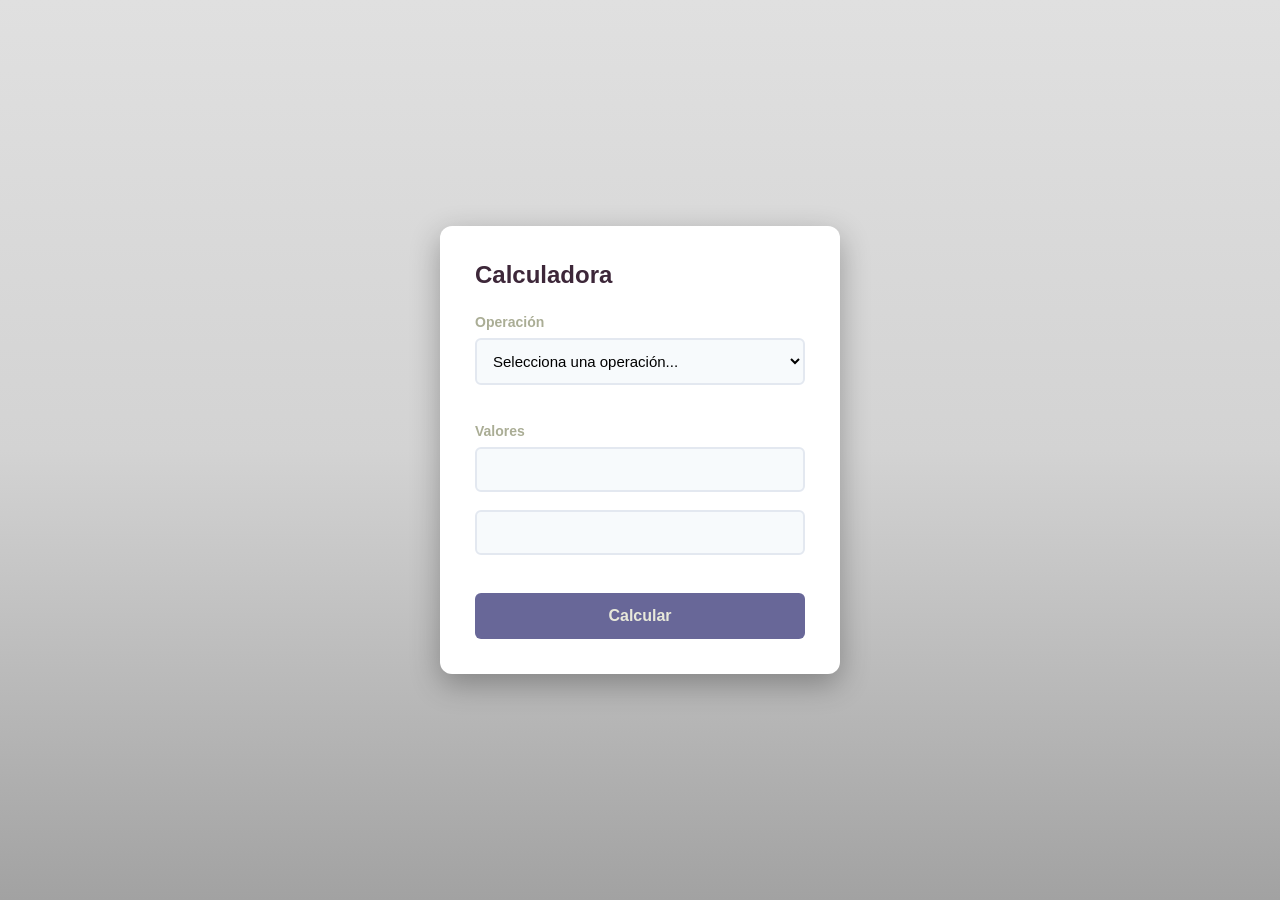
<file: index.html>
<!DOCTYPE html>
<html lang="es">
<head>
    <meta charset="UTF-8">
    <meta name="viewport" content="width=device-width, initial-scale=1.0">
    <title>Calculadora online</title>
    <link rel="stylesheet" href="style.css">
</head>
<body>

    <div class="app-container">
        <h2 class="app-title">Calculadora</h2>

        <form id="number-form">

            <div class="input-group">
                <label for="operacion">Operación</label>
                <select id="operacion" required>
                    <option value="" disabled selected>Selecciona una operación...</option>
                    <option value="+">Suma           - A+B</option>
                    <option value="-">resta          - A-B</option>
                    <option value="*">multiplicación - AxB</option>
                    <option value="/">división       - A/B</option>
                </select>
            </div>

            <div class="input-group">
                <label for="valores">Valores</label>
                <input type="number" id="numero0"  step="1" required>
                <input type="number" id="numero1"  step="1" required>
            </div>

            <button type="submit" class="btn-calc">Calcular</button>
        </form>

        <div id="resultado-box" class="result-box hidden">
            <p>El resultado es: <span id="resultado">0</span>.</p>
        </div>
    </div>

    <script src="script.js"></script>
</body>
</html>
</file>
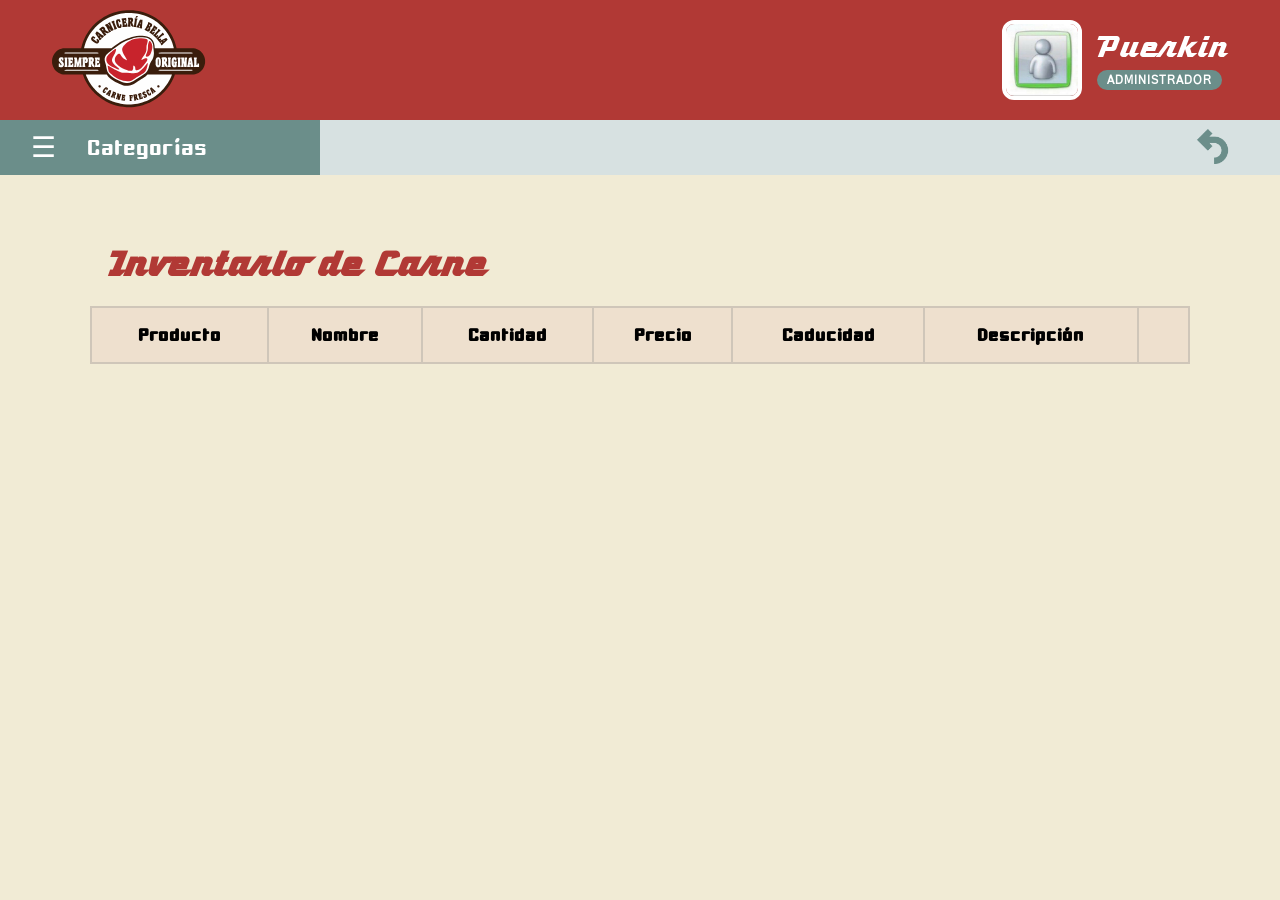
<file: Categories/categoria-carne.html>
<!DOCTYPE html>
<html lang="en">
<head>
    <meta charset="UTF-8">
    <meta name="viewport" content="width=device-width, initial-scale=1.0">
    <title>Carnicería Bella</title>
    <link rel="icon" type="image/svg+xml" href="/!Resource/Images/Logo-carniceria.svg">
    <link rel="stylesheet" href="categoria.css">
</head>
<body>

    <header>

        <div class="logo">
            <img src="\!Resource\Images\Logo-carniceria.svg">
        </div>

        <div class="user-info">

            <a href="\User\user.html" class="user-photo">
                <img id="menu-foto-perfil" src="\!Resource\Images\Foto-perfil.jpeg" alt="Foto de perfil">
            </a>

            <div class="user-text">
                <a href="\User\user.html">Puerkin</a>
                <span class="user-role">Administrador</span>
            </div>
        </div>

    </header>

    <nav class="menu-container">

        <div class="category-group">
            <button class="menu-btn" onclick="toggleMenu()">
                ☰
            </button>

            <span>Categorías</span>

            <div class="lateral-group" id="menu-lateral">
                <a href="\Categories\categoria-despensa.html">Despensa</a>
                <a href="\Categories\categoria-embutidos.html">Embutidos</a>
                <a href="\Categories\categoria-frutas-verduras.html">Frutas y verduras</a>
            </div>
        </div>

        <ul>
            <li><a href="\Home\home.html"><img src="\!Resource\Images\Icono-volver.png"></a></li>
        </ul>
    </nav>

    <div id="overlay"></div>

    <main>

        <section class="productos">

            <h2>Inventario de Carne</h2>

            <table>

                <thead>
                    <tr>
                        <th>Producto</th>
                        <th>Nombre</th>
                        <th>Cantidad</th>
                        <th>Precio</th>
                        <th>Caducidad</th>
                        <th>Descripción</th>
                        <th></th>

                    </tr>
                </thead>

                <tbody id="tabla-productos" data-categoria="Carne">

                </tbody>
            </table>
        </section>
    </main>

    <script src="categoria.js"></script>

</body>
</html>
</file>
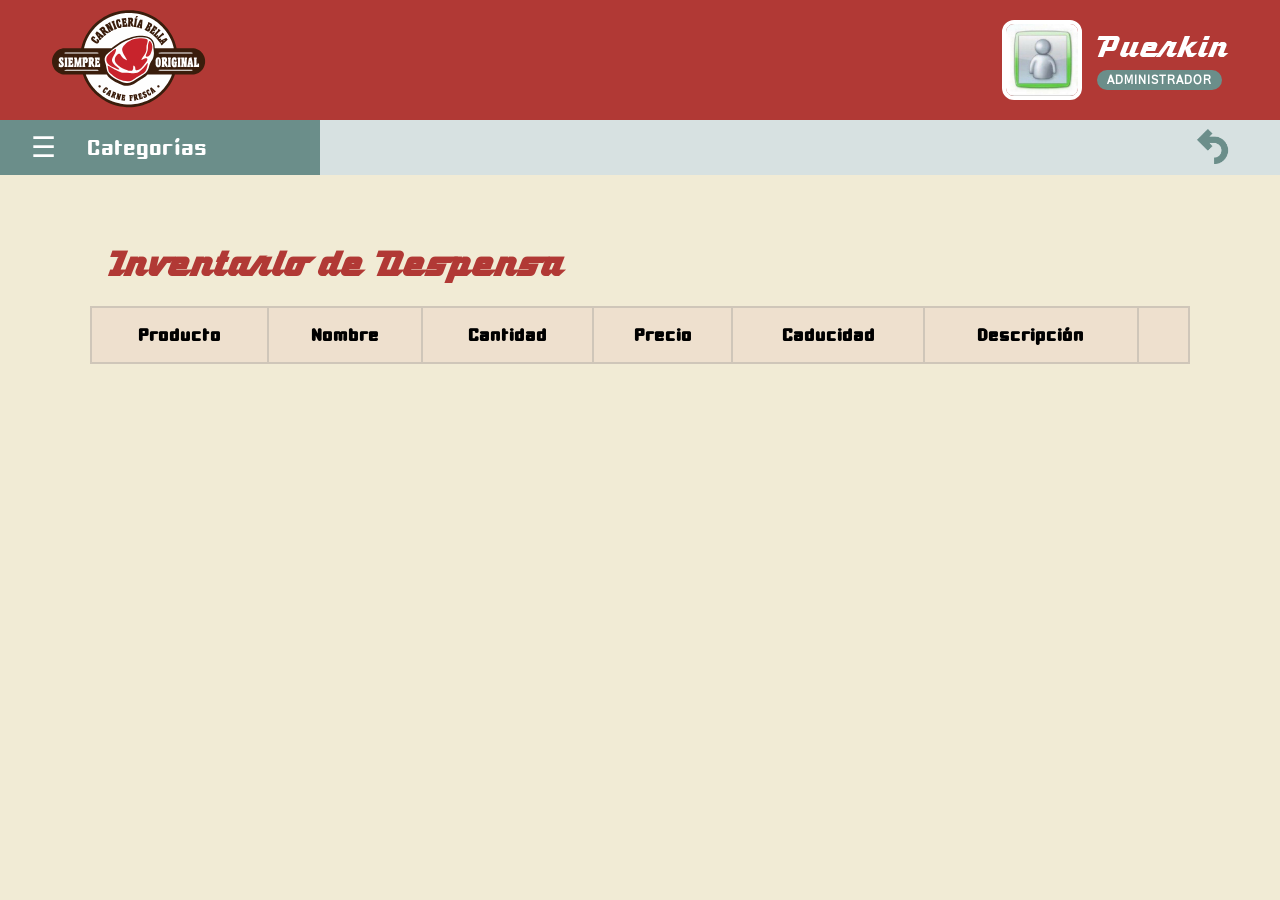
<file: Categories/categoria-despensa.html>
<!DOCTYPE html>
<html lang="en">
<head>
    <meta charset="UTF-8">
    <meta name="viewport" content="width=device-width, initial-scale=1.0">
    <title>Carnicería Bella</title>
    <link rel="icon" type="image/svg+xml" href="/!Resource/Images/Logo-carniceria.svg">
    <link rel="stylesheet" href="categoria.css">
</head>
<body>

    <header>

        <div class="logo">
            <img src="\!Resource\Images\Logo-carniceria.svg">
        </div>

        <div class="user-info">

            <a href="\User\user.html" class="user-photo">
                <img id="menu-foto-perfil" src="\!Resource\Images\Foto-perfil.jpeg" alt="Foto de perfil">
            </a>

            <div class="user-text">
                <a href="\User\user.html">Puerkin</a>
                <span class="user-role">Administrador</span>
            </div>
        </div>

    </header>

    <nav class="menu-container">

        <div class="category-group">
            <button class="menu-btn" onclick="toggleMenu()">
                ☰
            </button>

            <span>Categorías</span>

            <div class="lateral-group" id="menu-lateral">
                <a href="\Categories\categoria-carne.html">Carne</a>
                <a href="\Categories\categoria-embutidos.html">Embutidos</a>
                <a href="\Categories\categoria-frutas-verduras.html">Frutas y verduras</a>
            </div>
        </div>

        <ul>
            <li><a href="\Home\home.html"><img src="\!Resource\Images\Icono-volver.png"></a></li>
        </ul>
    </nav>

    <main>

        <section class="productos">

            <h2>Inventario de Despensa</h2>

            <table>

                <thead>
                    <tr>
                        <th>Producto</th>
                        <th>Nombre</th>
                        <th>Cantidad</th>
                        <th>Precio</th>
                        <th>Caducidad</th>
                        <th>Descripción</th>
                        <th></th>

                    </tr>
                </thead>

                <tbody id="tabla-productos" data-categoria="Despensa">

                </tbody>
            </table>
        </section>
    </main>

    <script src="categoria.js"></script>
</body>
</html>
</file>
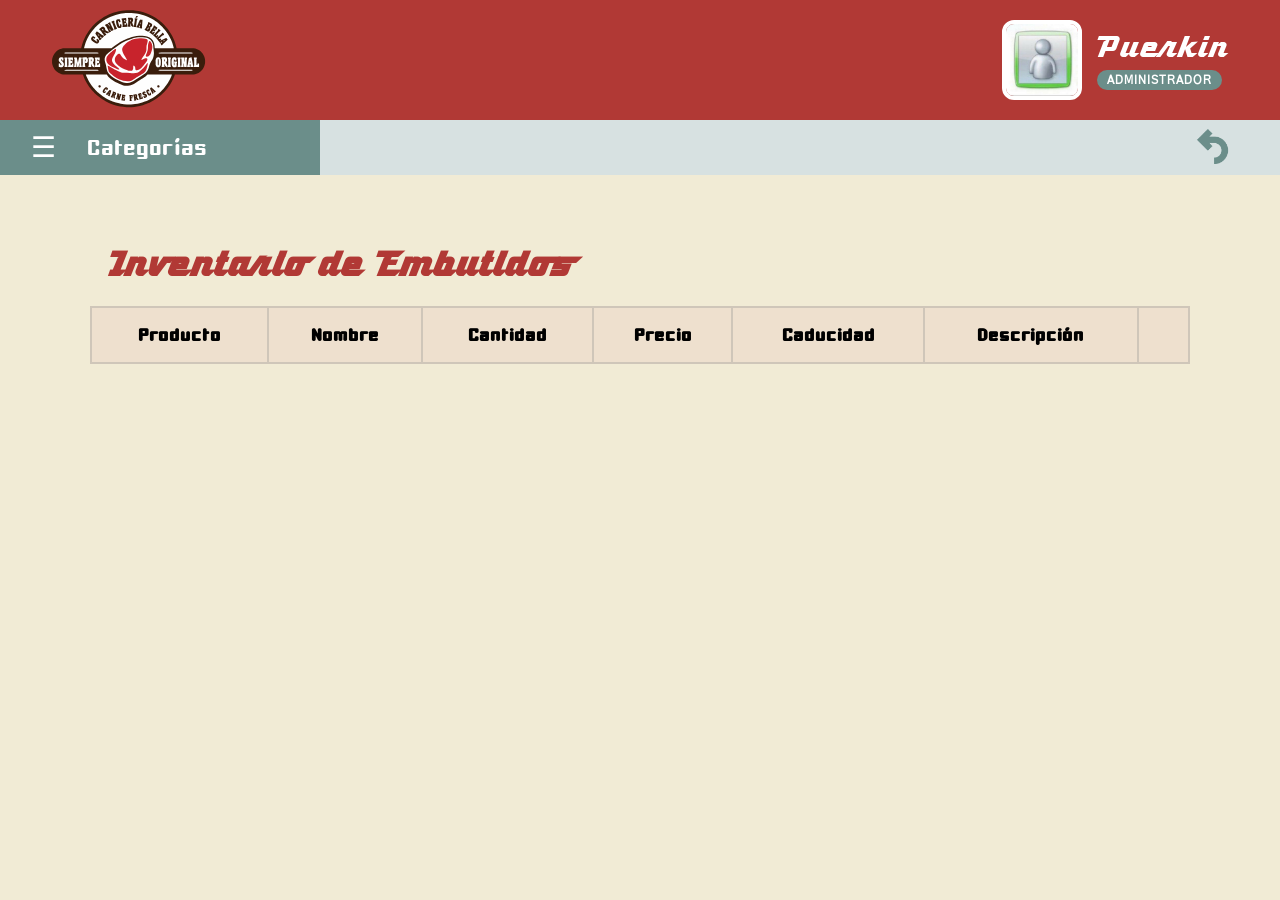
<file: Categories/categoria-embutidos.html>
<!DOCTYPE html>
<html lang="en">
<head>
    <meta charset="UTF-8">
    <meta name="viewport" content="width=device-width, initial-scale=1.0">
    <title>Carnicería Bella</title>
    <link rel="icon" type="image/svg+xml" href="/!Resource/Images/Logo-carniceria.svg">
    <link rel="stylesheet" href="categoria.css">
</head>
<body>

    <header>

        <div class="logo">
            <img src="\!Resource\Images\Logo-carniceria.svg">
        </div>

        <div class="user-info">

            <a href="\User\user.html" class="user-photo">
                <img id="menu-foto-perfil" src="\!Resource\Images\Foto-perfil.jpeg" alt="Foto de perfil">
            </a>

            <div class="user-text">
                <a href="\User\user.html">Puerkin</a>
                <span class="user-role">Administrador</span>
            </div>
        </div>

    </header>

    <nav class="menu-container">

        <div class="category-group">
            <button class="menu-btn" onclick="toggleMenu()">
                ☰
            </button>

            <span>Categorías</span>

            <div class="lateral-group" id="menu-lateral">
                <a href="\Categories\categoria-carne.html">Carne</a>
                <a href="\Categories\categoria-despensa.html">Despensa</a>
                <a href="\Categories\categoria-frutas-verduras.html">Frutas y verduras</a>
            </div>
        </div>

        <ul>
            <li><a href="\Home\home.html"><img src="\!Resource\Images\Icono-volver.png"></a></li>
        </ul>
    </nav>

    <div id="overlay"></div>

    <main>

        <section class="productos">

            <h2>Inventario de Embutidos</h2>

            <table>

                <thead>
                    <tr>
                        <th>Producto</th>
                        <th>Nombre</th>
                        <th>Cantidad</th>
                        <th>Precio</th>
                        <th>Caducidad</th>
                        <th>Descripción</th>
                        <th></th>

                    </tr>
                </thead>

                <tbody id="tabla-productos" data-categoria="Embutidos">

                </tbody>
            </table>
        </section>
    </main>

    <script src="categoria.js"></script>

</body>
</html>
</file>
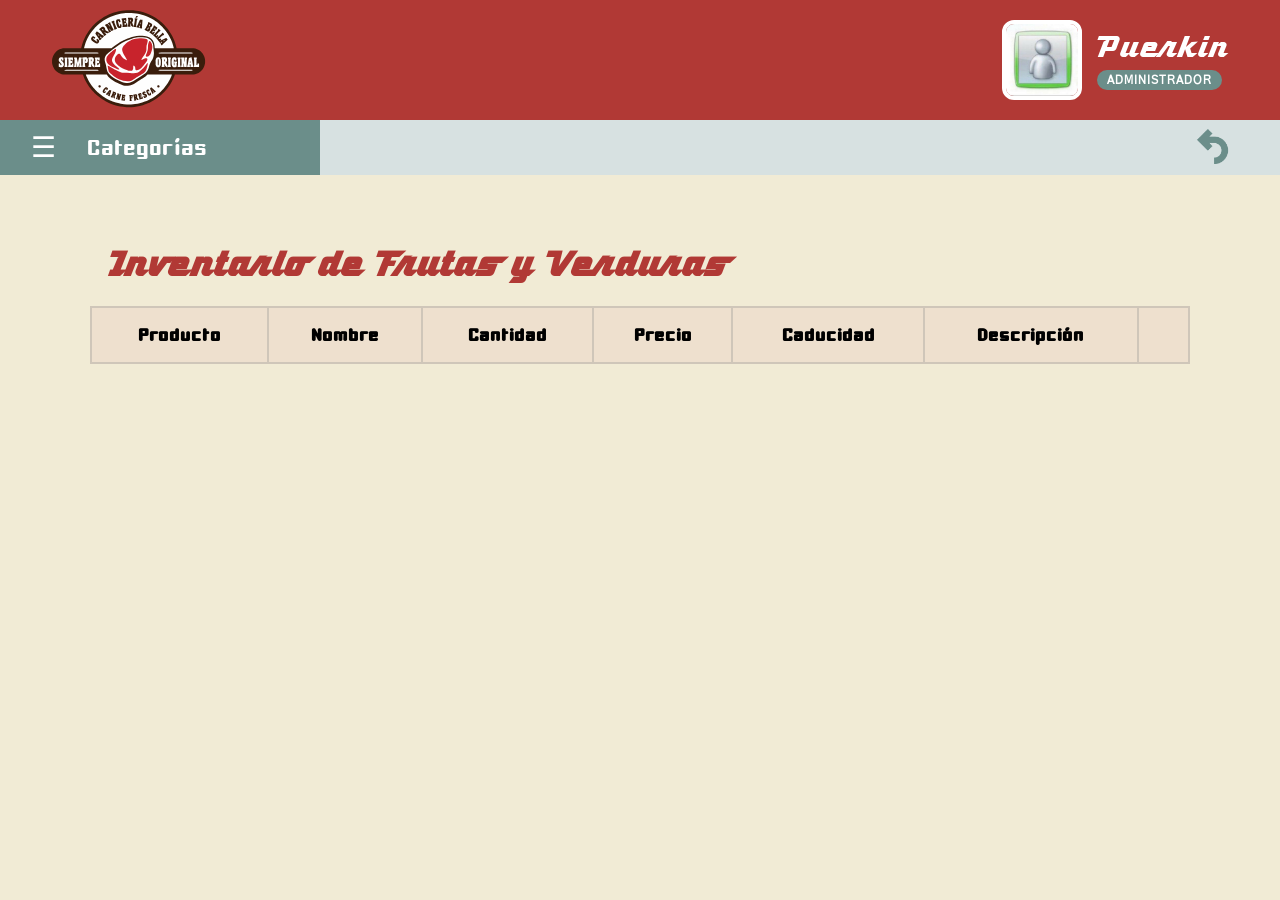
<file: Categories/categoria-frutas-verduras.html>
<!DOCTYPE html>
<html lang="en">
<head>
    <meta charset="UTF-8">
    <meta name="viewport" content="width=device-width, initial-scale=1.0">
    <title>Carnicería Bella</title>
    <link rel="icon" type="image/svg+xml" href="/!Resource/Images/Logo-carniceria.svg">
    <link rel="stylesheet" href="categoria.css">
</head>
<body>

    <header>

        <div class="logo">
            <img src="\!Resource\Images\Logo-carniceria.svg">
        </div>

        <div class="user-info">

            <a href="\User\user.html" class="user-photo">
                <img id="menu-foto-perfil" src="\!Resource\Images\Foto-perfil.jpeg" alt="Foto de perfil">
            </a>

            <div class="user-text">
                <a href="\User\user.html">Puerkin</a>
                <span class="user-role">Administrador</span>
            </div>
        </div>

    </header>

    <nav class="menu-container">

        <div class="category-group">
            <button class="menu-btn" onclick="toggleMenu()">
                ☰
            </button>

            <span>Categorías</span>

            <div class="lateral-group" id="menu-lateral">
                <a href="\Categories\categoria-carne.html">Carne</a>
                <a href="\Categories\categoria-despensa.html">Despensa</a>
                <a href="\Categories\categoria-embutidos.html">Embutidos</a>
            </div>
        </div>

        <ul>
            <li><a href="\Home\home.html"><img src="\!Resource\Images\Icono-volver.png"></a></li>
        </ul>
    </nav>

    <div id="overlay"></div>

    <main>

        <section class="productos">

            <h2>Inventario de Frutas y Verduras</h2>

            <table>

                <thead>
                    <tr>
                        <th>Producto</th>
                        <th>Nombre</th>
                        <th>Cantidad</th>
                        <th>Precio</th>
                        <th>Caducidad</th>
                        <th>Descripción</th>
                        <th></th>

                    </tr>
                </thead>

                <tbody id="tabla-productos" data-categoria="Frutas y verduras">

                </tbody>
            </table>
        </section>
    </main>

    <script src="categoria.js"></script>

</body>
</html>
</file>
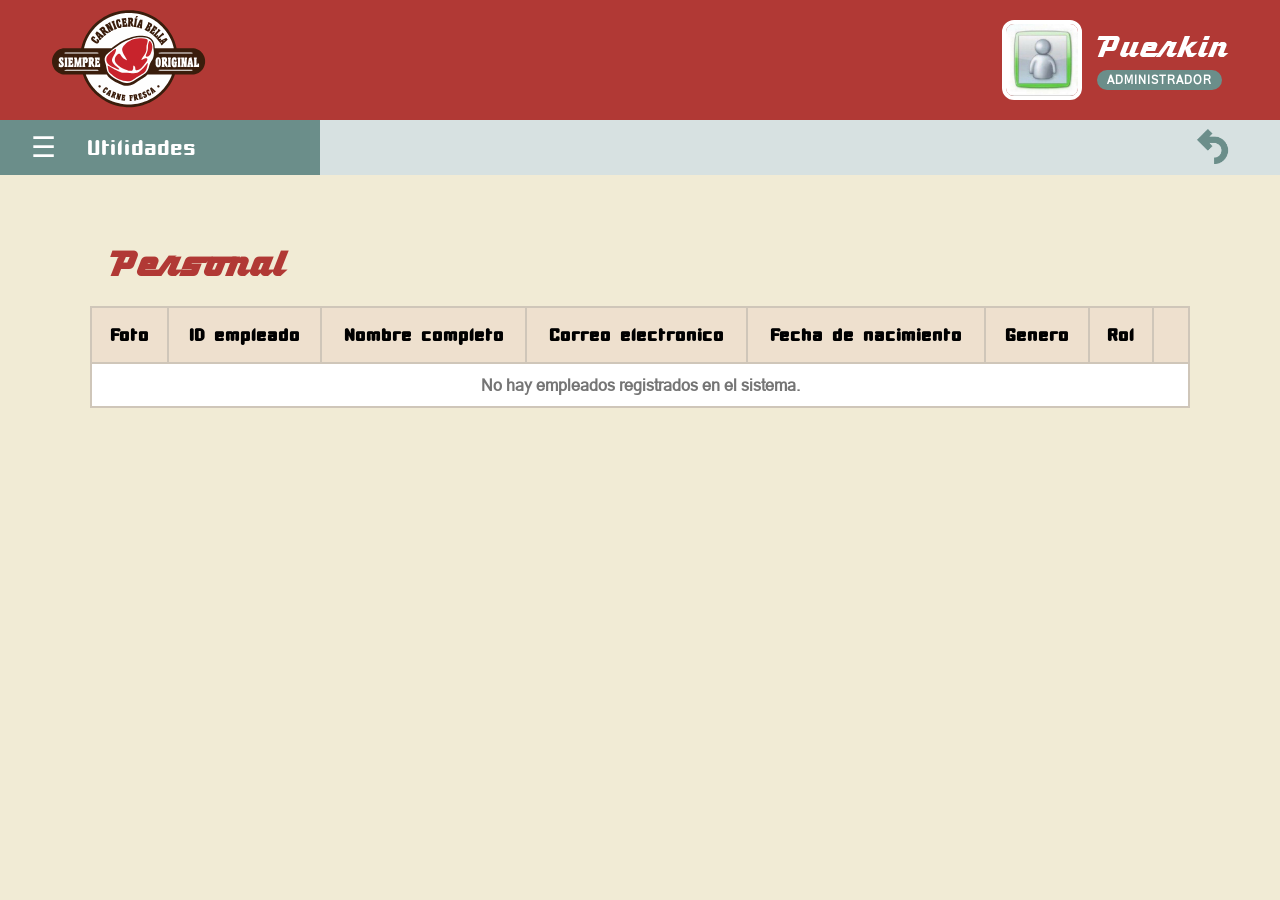
<file: Employees/employees.html>
<!DOCTYPE html>
<html lang="en">
<head>
    <meta charset="UTF-8">
    <meta name="viewport" content="width=device-width, initial-scale=1.0">
    <title>Carnicería Bella</title>
    <link rel="icon" type="image/svg+xml" href="/!Resource/Images/Logo-carniceria.svg">
    <link rel="stylesheet" href="employees.css">
</head>
<body>

    <header>

        <div class="logo">
            <img src="\!Resource\Images\Logo-carniceria.svg">
        </div>

        <div class="user-info">

            <a href="\User\user.html" class="user-photo">
                <img id="menu-foto-perfil" src="\!Resource\Images\Foto-perfil.jpeg" alt="Foto de perfil">
            </a>

            <div class="user-text">
                <a href="\User\user.html">Puerkin</a>
                <span class="user-role">Administrador</span>
            </div>
        </div>

    </header>

    <nav class="menu-container">

        <div class="category-group">
            <button class="menu-btn" onclick="toggleMenu()">
                ☰
            </button>

            <span>Utilidades</span>

            <div class="lateral-group" id="menu-lateral">
                <a href="\Timetable\timetable.html">Horario</a>
            </div>
        </div>

        <ul>
            <li><a href="\Home\home.html"><img src="\!Resource\Images\Icono-volver.png"></a></li>
        </ul>
    </nav>

    <div id="overlay"></div>
    
    <main>

        <section class="table-empleados">

            <h2>Personal</h2>

            <table>
                <thead>
                    <tr>
                        <th>Foto</th>
                        <th>ID empleado</th>
                        <th>Nombre completo</th>
                        <th>Correo electronico</th>
                        <th>Fecha de nacimiento</th>
                        <th>Genero</th>
                        <th>Rol</th>
                        <th></th>
                    </tr>
                </thead>

                <tbody id="tabla-empleados">

                </tbody>
            </table>
        </section>
    </main>

    <script src="employees.js"></script>

</body>
</html>
</file>
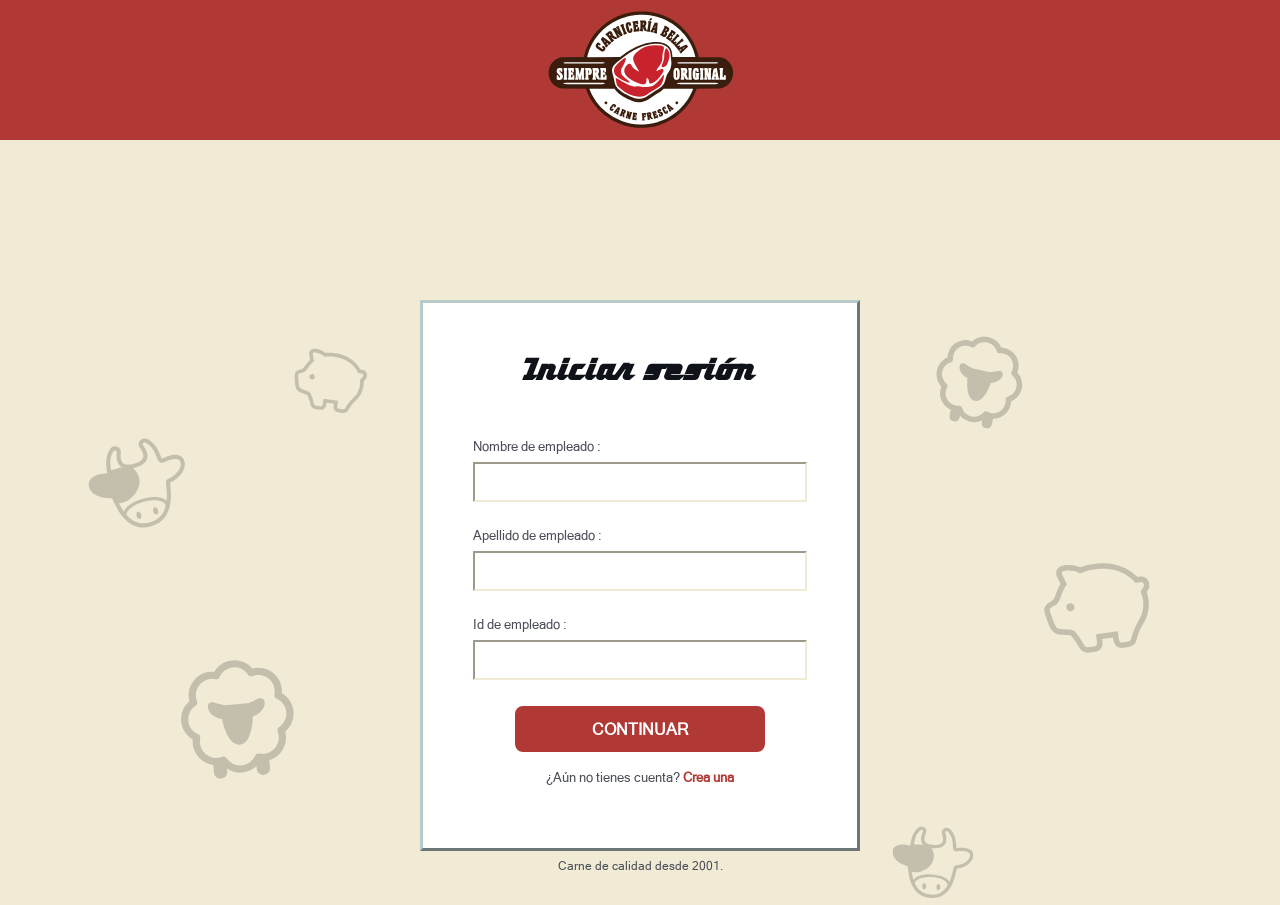
<file: LogIn-SingUp/LogIn.html>
<!DOCTYPE html>
<html lang="en">
<head>
    <meta charset="UTF-8">
    <meta name="viewport" content="width=device-width, initial-scale=1.0">
    <title>Carniceria Bella</title>
    <link rel="icon" type="image/svg+xml" href="/!Resource/Images/Logo-carniceria.svg">
    <link rel="stylesheet" href="LogIn-SingUp.css">
</head>
<body>

    <header>

        <div class="logo">
            <img src="\!Resource\Images\Logo-carniceria.svg" alt="Logo">
        </div>

    </header>
    
    <div class="visuales-container">
        <div class="registro-container">
            <h2 class="formulario-title">Iniciar sesión</h2>

            <form id="form-login">

                <div class="formulario-group">
                    <label for="login-nombre">Nombre de empleado :</label>
                    <input type="text" id="login-nombre" required>
                </div>

                <div class="formulario-group">
                    <label for="login-apellido">Apellido de empleado :</label>
                    <input type="text" id="login-apellido" required>
                </div>

                <div class="formulario-group">
                    <label for="login-id">Id de empleado :</label>
                    <input type="text" id="login-id" required pattern="\d{5}" title="La ID está compuesta de 5 dígitos">
                </div>

                <button type="submit" class="boton-register">CONTINUAR</button>

            </form>
            <p class="message-alt">
                ¿Aún no tienes cuenta?
                <a href="\LogIn-SingUp\SignUp.html">Crea una</a>
            </p>
        </div>

        <div class="mini-slogan">
            <p>Carne de calidad desde 2001.</p>
        </div>
    </div>

    <div class="background"> 
        <img src="/!Resource/Images/Fondo-cow.svg" class="bg-svg c1" alt="" onclick="reproducirSonido('cow')">
        <img src="/!Resource/Images/Fondo-cow.svg" class="bg-svg c2" alt="" onclick="reproducirSonido('cow')">
        <img src="/!Resource/Images/Fondo-pig.svg" class="bg-svg p1" alt="" onclick="reproducirSonido('pig')">
        <img src="/!Resource/Images/Fondo-pig.svg" class="bg-svg p2" alt="" onclick="reproducirSonido('pig')">
        <img src="/!Resource/Images/Fondo-shp.svg" class="bg-svg s1" alt="" onclick="reproducirSonido('shp')">
        <img src="/!Resource/Images/Fondo-shp.svg" class="bg-svg s2" alt="" onclick="reproducirSonido('shp')">
    </div>

    <script src="LogIn-SingUp.js"></script>
    
</body>
</html>
</file>
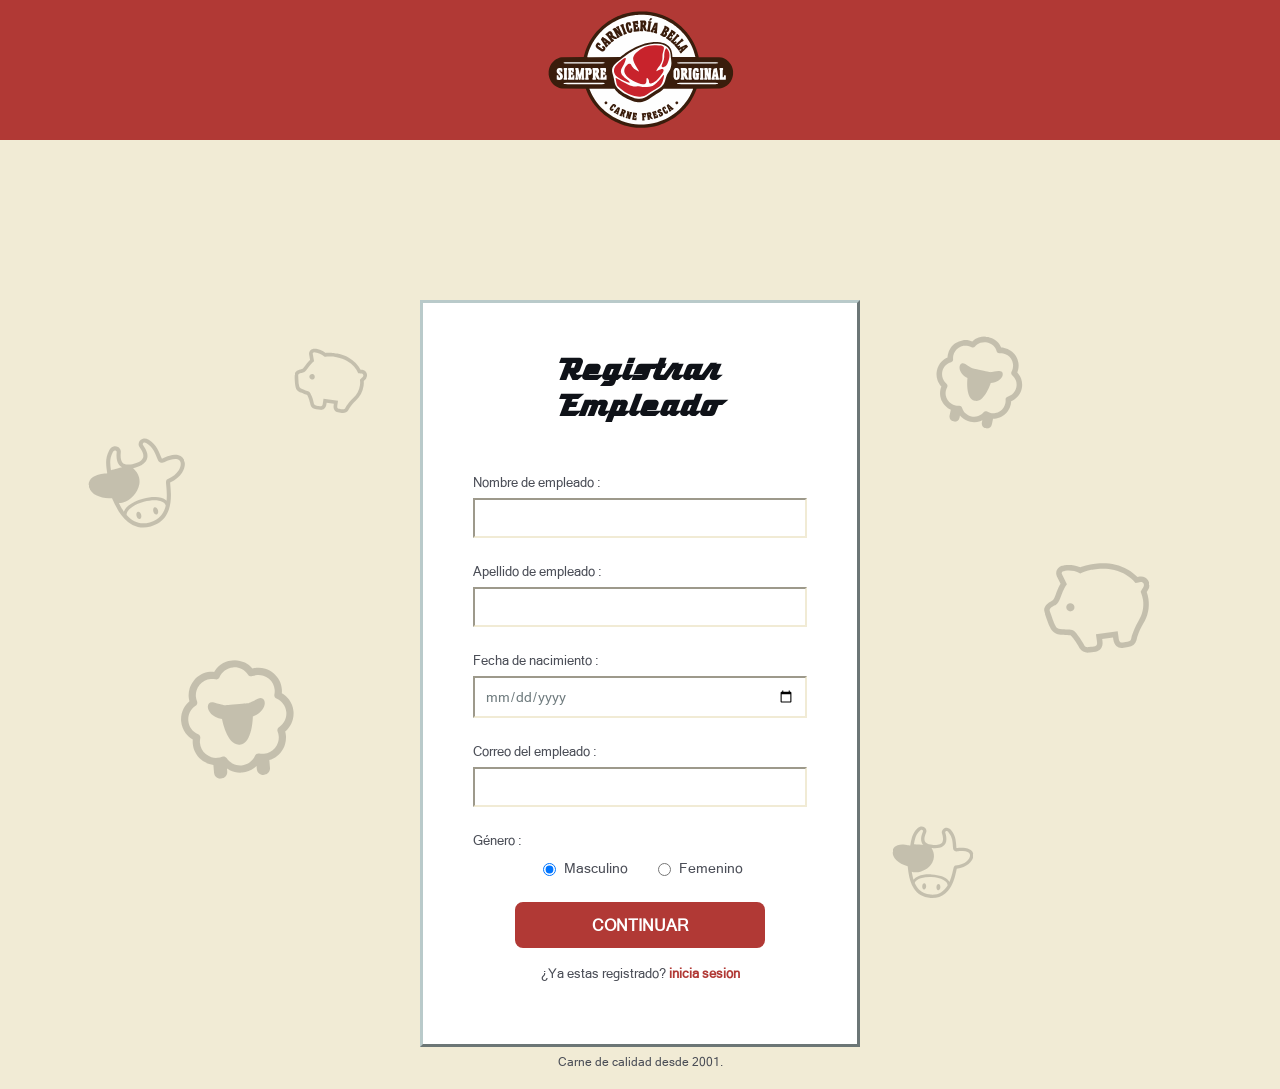
<file: LogIn-SingUp/SignUp.html>
<!DOCTYPE html>
<html lang="en">
<head>
    <meta charset="UTF-8">
    <meta name="viewport" content="width=device-width, initial-scale=1.0">
    <title>Carniceria Bella</title>
    <link rel="icon" type="image/svg+xml" href="/!Resource/Images/Logo-carniceria.svg">
    <link rel="stylesheet" href="LogIn-SingUp.css">
</head>
<body>

    <header>

        <div class="logo">
            <img src="\!Resource\Images\Logo-carniceria.svg" alt="Logo">
        </div>

    </header>
    
    <div class="visuales-container">
        <div class="registro-container">
            <h2 class="formulario-title">Registrar Empleado</h2>

            <form id="form-signup">

                <div class="formulario-group">
                    <label for="sign-nombre">Nombre de empleado :</label>
                    <input type="text" id="sign-nombre" required>
                </div>

                <div class="formulario-group">
                    <label for="sign-apellido">Apellido de empleado :</label>
                    <input type="text" id="sign-apellido" required>
                </div>

                <div class="formulario-group">
                    <label for="sign-nacimiento">Fecha de nacimiento :</label>
                    <input type="date" id="sign-nacimiento" required max="2008-12-31">
                </div>

                <div class="formulario-group">
                    <label for="sign-correo">Correo del empleado :</label>
                    <input type="email" id="sign-correo" required>
                </div>

                <div class="formulario-group">
                    <label>Género :</label>
                    <div class="genero-group">
                
                        <label class="genero-label">
                            <input type="radio" name="genero" value="Masculino" checked>
                            Masculino
                        </label>

                        <label class="genero-label">
                            <input type="radio" name="genero" value="Femenino">
                            Femenino
                        </label>
                    </div>
                </div>

                <button type="submit" class="boton-register">CONTINUAR</button>

            </form>
            <p class="message-alt">
                ¿Ya estas registrado?
                <a href="\LogIn-SingUp\LogIn.html">inicia sesion</a>
            </p>
        </div>

        <div class="mini-slogan">
            <p>Carne de calidad desde 2001.</p>
        </div>
    </div>
    
    <div class="background"> 
        <img src="/!Resource/Images/Fondo-cow.svg" class="bg-svg c1" alt="cow" onclick="reproducirSonido('cow')">
        <img src="/!Resource/Images/Fondo-cow.svg" class="bg-svg c2" alt="cow" onclick="reproducirSonido('cow')">
        <img src="/!Resource/Images/Fondo-pig.svg" class="bg-svg p1" alt="pig" onclick="reproducirSonido('pig')">
        <img src="/!Resource/Images/Fondo-pig.svg" class="bg-svg p2" alt="pig" onclick="reproducirSonido('pig')">
        <img src="/!Resource/Images/Fondo-shp.svg" class="bg-svg s1" alt="shp" onclick="reproducirSonido('shp')">
        <img src="/!Resource/Images/Fondo-shp.svg" class="bg-svg s2" alt="shp" onclick="reproducirSonido('shp')">
    </div>

    <script src="LogIn-SingUp.js"></script>

</body>
</html>
</file>
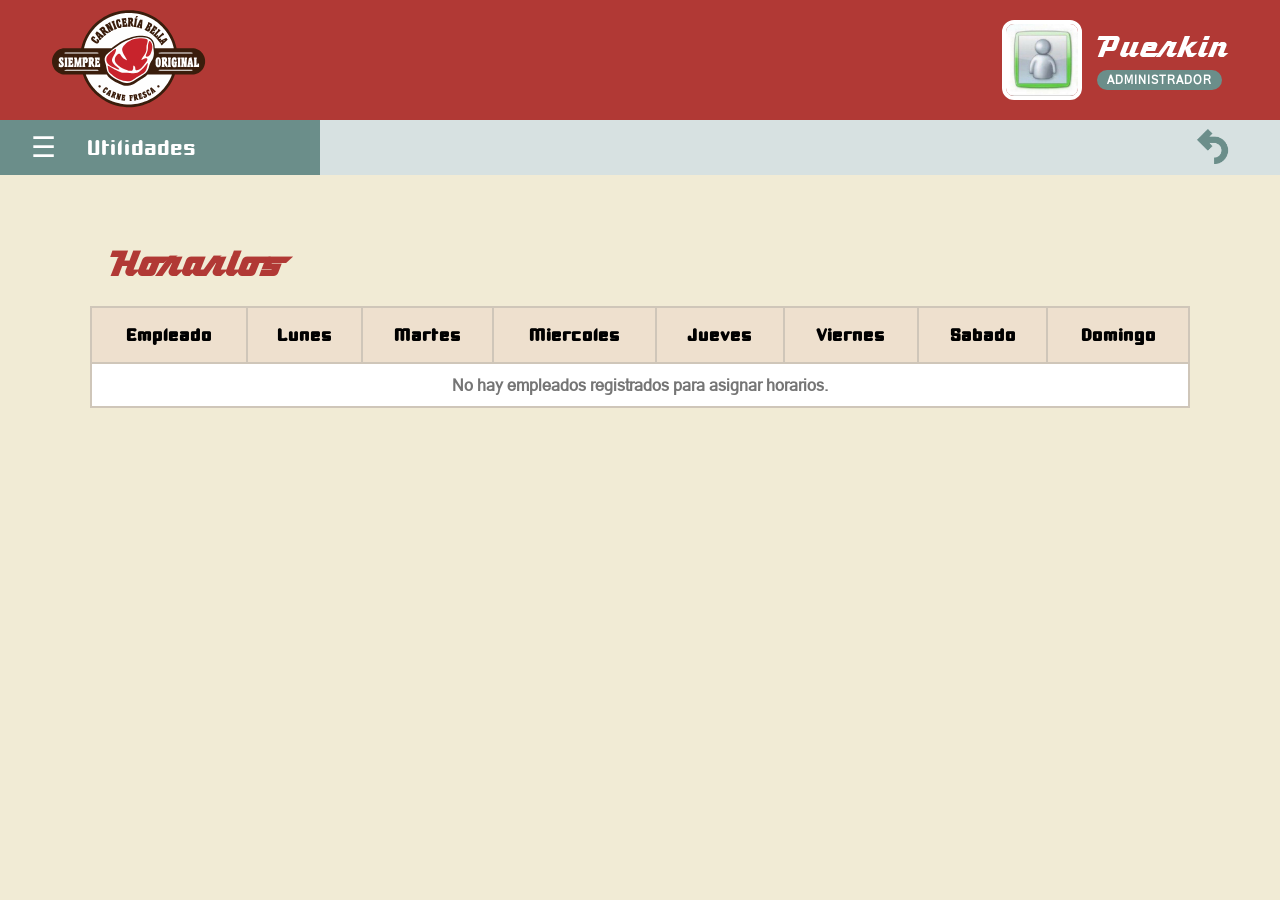
<file: Timetable/timetable.html>
<!DOCTYPE html>
<html lang="en">
<head>
    <meta charset="UTF-8">
    <meta name="viewport" content="width=device-width, initial-scale=1.0">
    <title>Carnicería Bella</title>
    <link rel="icon" type="image/svg+xml" href="/!Resource/Images/Logo-carniceria.svg">
    <link rel="stylesheet" href="timetable.css">
</head>
<body>

    <header>

        <div class="logo">
            <img src="\!Resource\Images\Logo-carniceria.svg">
        </div>

        <div class="user-info">

            <a href="\User\user.html" class="user-photo">
                <img id="menu-foto-perfil" src="\!Resource\Images\Foto-perfil.jpeg" alt="Foto de perfil">
            </a>

            <div class="user-text">
                <a href="\User\user.html">Puerkin</a>
                <span class="user-role">Administrador</span>
            </div>
        </div>

    </header>

    <nav class="menu-container">

        <div class="category-group">
            <button class="menu-btn" onclick="toggleMenu()">
                ☰
            </button>

            <span>Utilidades</span>

            <div class="lateral-group" id="menu-lateral">
                <a href="\Employees\employees.html">Empleados</a>
            </div>
        </div>
        

        <ul>
            <li><a href="\Home\home.html"><img src="\!Resource\Images\Icono-volver.png"></a></li>
        </ul>
    </nav>

    <div id="overlay"></div>

    <main>

        <section class="table-horarios">

            <h2>Horarios</h2>

            <table>
                <thead>
                    <tr>
                        <th>Empleado</th>
                        <th>Lunes</th>
                        <th>Martes</th>
                        <th>Miercoles</th>
                        <th>Jueves</th>
                        <th>Viernes</th>
                        <th>Sabado</th>
                        <th>Domingo</th>
                    </tr>
                </thead>

                <tbody id="tabla-horarios">

                </tbody>
            </table>
        </section>
    </main>

    <script src="timetable.js"></script>

</body>
</html>
</file>
<file: style.css>
body {
    background: linear-gradient(#e0e0e0, #d3d3d3, #a2a2a2);
    font-family: 'Segoe UI', Tahoma, Geneva, Verdana, sans-serif;
    display: flex;
    justify-content: center;
    align-items: center;
    height: 100vh;
    margin: 0;
}
 

.app-container {
    background-color: #ffffff;
    padding: 35px;
    border-radius: 12px;
    box-shadow: 0 10px 30px rgba(0, 0, 0, 0.3);
    width: 100%;
    max-width: 400px;
    box-sizing: border-box;
}
 
.app-title{
    margin: 0 0 25px 0;
    color: #3d2739;
    font-size: 24px;
}

 
.input-group {
    margin-bottom: 20px;
}
 
.input-group label {
    display: block;
    margin-bottom: 8px;
    color: #aaad95;
    font-size: 14px;
    font-weight: 600;
}
 
.input-group input,
.input-group select {
    width: 100%;
    padding: 12px;
    margin-bottom: 18px;
    border: 2px solid #e3e8f0;
    border-radius: 6px;
    font-size: 15px;
    background-color: #f7fafc;
    box-sizing: border-box;
    transition: all 0.3 ease;
}
 
.input-group input:focus,
.input-group select:focus {
    outline: none;
    border-color: #dedcbb;
    background-color: #ffffff;
    box-shadow: 0 0 8px rgba(220, 225, 178, 0.985);
}
 
.btn-calc{
    width: 100%;
    padding: 14px;
    background-color: #686798;
    color: #e8e9da;
    border: none;
    border-radius: 6px;
    font-size: 16px;
    font-weight: bold;
    cursor: pointer;
    transition: background-color 0.2s ease, transform 0.1s ease;
}
 
.btn-calc:hover{
    background-color: #000000;
}
 
.btn-calc:active{
    transform: scale(0.98);
}
 
.result-box{
    margin-top: 25px;
    padding: 15px;
    background-color: #ccc7ce;
    border-left: 5px solid #787678;
    border-radius: 4px;
    transition: opacity 0.4s ease;
}
 
.result-box h4{
    margin:0 0 5px 0;
    color:#130217
}
 
.result-box p {
    margin: 0;
    color: #846e80;
    font-size: 16px;
}
 
#resultado {
    font-weight: bold;
    color: #000000;
    font-size: 18px;
}
 
.hidden {
    display: none;
}
</file>
<file: Categories/categoria.css>
@font-face{
    font-family: "Atomicaboy";
    src: url("/!Resource/Fonts/Atomicaboy.ttf");
}

@font-face{
    font-family: "Youthan";
    src: url("/!Resource/Fonts/Youthan.ttf");
}
@font-face{
    font-family: "Ms sans serif";
    src: url("/!Resource/Fonts/Micross.ttf");
}

body{
    background-color: #f1ebd5;
    font-family: "Ms sans serif";
    margin: 0;
}

header{
    position: relative;
    z-index: 1100;
    height: 120px;
    background-color: #b13935;
    display: flex;
    justify-content: space-between;
    align-items: center;
    padding: 0 50px;
}

.logo img{
    height: 100px;
    user-select: none;
}

.user-info{
    display: flex;
    align-items: center;
    gap: 15px;
}

.user-photo{
    display: flex;
    text-decoration: none;
}

.user-photo img{
    width: 72px;
    height: 72px;
    object-fit: cover;
    border: 4px solid #FFFFFF;
    border-radius: 12px;
    transition: .1s ease;
    user-select: none;
}

.user-photo:hover img{
    border-color: #d7e1e1;
    transform: scale(1.1);
}

.user-text{
    display: flex;
    flex-direction: column;
    justify-content: center;
    gap: 4px;
    user-select: none;
}

.user-text a{
    color: #FFFFFF;
    text-decoration: none;
    font-family: "Atomicaboy";
    letter-spacing: 2px;
    font-size: 30px;
}

.user-text a:hover{
    color: #d7e1e1;
}

.user-role{
    width: fit-content;
    padding: 4px 10px;
    background-color: #6b8e8a;
    border-radius: 20px;
    color: #FFFFFF;
    font-size: 11px;
    font-weight: bold;
    letter-spacing: 1px;
    text-transform: uppercase;
    font-family: "Ms sans serif";
    user-select: none;
}

.menu-container{
    height: 55px;
    background-color: #d7e1e1;
    display: flex;
    justify-content: space-between;
    align-items: center;
    position: relative;
    z-index: 1100;
}


.menu-container ul{
    list-style: none;
    display: flex;
    gap: 50px;
    margin: 0;
    padding-right: 50px;
}

.menu-container img{
    height: 35px;
    user-select: none;
}

.category-group{
    width: 320px;
    height: 100%;
    background-color: #6b8e8a;
    display: flex;
    align-items: center;
    gap: 25px;
    padding-left: 25px;
    box-sizing: border-box;
    position: relative;
}

.category-group span{
    font-family: "Youthan";
    letter-spacing: 1px;
    font-size: 25px;
    color: #FFFFFF;
    user-select: none;
}

.menu-btn{
    border: none;
    background: transparent;
    color: #FFFFFF;
    font-size: 28px;
    cursor: pointer;
}

.menu-btn:hover{
    color: #d7e1e1;
    transform: scale(1.1);
}

.lateral-group{
    position: absolute;
    top: 55px;
    left: 0;
    width: 320px;
    height: calc(100vh - 175px);
    background-color: #6b8e8a;
    display: flex;
    flex-direction: column;
    transform: translateY(-40px);
    opacity: 0;
    overflow-y: auto;
    z-index: 1000;
    transition:
        transform .15s ease-out,
        opacity .15s ease-out;
    pointer-events: none;
}

.lateral-group.activo{
    transform: translateY(0);
    opacity: 1;
    pointer-events: auto;
}

.lateral-group a{
    color: #FFFFFF;
    text-decoration: none;
    padding: 15px 25px;
    border-top: 1px solid rgba(255,255,255,.2);
    font-family: "Ms sans serif";
    font-weight: bold;
    transition: .2s;
}

.lateral-group a:hover{
    background-color: #557571;
    color: #d7e1e1;
    padding-left: 35px;
}

#overlay{
    position: fixed;
    inset: 0;
    background-color: rgba(0,0,0,.45);
    opacity: 0;
    visibility: hidden;
    transition: .25s;
    z-index: 900;
}

#overlay.activo{
    opacity: 1;
    visibility: visible;
}

main{
    padding: 40px 90px;
}

.productos h2{
    color: #b13935;
    font-family: "Atomicaboy";
    letter-spacing: 2px;
    margin-bottom: 20px;
    margin-left: 20px;
    user-select: none;
    font-size: 35px;
}

table{
    width: 100%;
    border-collapse: collapse;
    background-color: #FFFFFF;
}

th{
    border: 2px solid #cfc6b9;
    background-color: #EEE0CE;
    font-family: "Youthan";
    letter-spacing: 1px;
    font-weight: bold;
    text-align: center;
    font-size: 20px;
    padding: 16px;
    user-select: none;
}

td{
    border: 2px solid #cfc6b9;
    padding: 12px;
    font-family: "Ms sans serif";
    font-weight: bold;
    color: #757575;
    text-align: center;
}


tbody tr:hover td:not(:first-child){
    background-color: #d7e1e1;
}

.imagen-producto{
    height: 110px;
    object-fit: cover;
    display: block;
    margin: auto;
    border-radius: 6px;
}

.btn-borrar {
    background: transparent;
    border: none;
    cursor: pointer;
    padding: 5px;
    display: flex;
    justify-content: center;
    align-items: center;
    margin: auto;
    transition: transform 0.1s ease;
}

.btn-borrar:hover {
    transform: scale(1.15);
}

.icono-borrar {
    height: 24px; 
    width: 24px;
    object-fit: contain;
    user-select: none;
}
</file>
<file: Employees/employees.css>
@font-face{
    font-family: "Atomicaboy";
    src: url("/!Resource/Fonts/Atomicaboy.ttf");
}

@font-face{
    font-family: "Youthan";
    src: url("/!Resource/Fonts/Youthan.ttf");
}
@font-face{
    font-family: "Ms sans serif";
    src: url("/!Resource/Fonts/Micross.ttf");
}

body{
    background-color: #f1ebd5;
    font-family: "Ms sans serif";
    margin: 0;
}

header{
    height: 120px;
    background-color: #b13935;
    display: flex;
    justify-content: space-between;
    align-items: center;
    padding: 0 50px;
}

.logo img{
    height: 100px;
    user-select: none;
}

.user-info{
    display: flex;
    align-items: center;
    gap: 15px;
}

.user-photo{
    display: flex;
    text-decoration: none;
}

.user-photo img{
    width: 72px;
    height: 72px;
    object-fit: cover;
    border: 4px solid #FFFFFF;
    border-radius: 12px;
    transition: .1s ease;
    user-select: none;
}

.user-photo:hover img{
    border-color: #d7e1e1;
    transform: scale(1.1);
}

.user-text{
    display: flex;
    flex-direction: column;
    justify-content: center;
    gap: 4px;
    user-select: none;
}

.user-text a{
    color: #FFFFFF;
    text-decoration: none;
    font-family: "Atomicaboy";
    letter-spacing: 2px;
    font-size: 30px;
}

.user-text a:hover{
    color: #d7e1e1;
}

.user-role{
    width: fit-content;
    padding: 4px 10px;
    background-color: #6b8e8a;
    border-radius: 20px;
    color: #FFFFFF;
    font-size: 11px;
    font-weight: bold;
    letter-spacing: 1px;
    text-transform: uppercase;
    font-family: "Ms sans serif";
    user-select: none;
}

.menu-container{
    height: 55px;
    background-color: #d7e1e1;
    display: flex;
    justify-content: space-between;
    align-items: center;
    position: relative;
    z-index: 1100;
}


.menu-container ul{
    list-style: none;
    display: flex;
    gap: 50px;
    margin: 0;
    padding-right: 50px;
}

.menu-container img{
    height: 35px;
    user-select: none;
}

.category-group{
    width: 320px;
    height: 100%;
    background-color: #6b8e8a;
    display: flex;
    align-items: center;
    gap: 25px;
    padding-left: 25px;
    box-sizing: border-box;
    position: relative;
}

.category-group span{
    font-family: "Youthan";
    letter-spacing: 1px;
    font-size: 25px;
    color: #FFFFFF;
    user-select: none;
}

.menu-btn{
    border: none;
    background: transparent;
    color: #FFFFFF;
    font-size: 28px;
    cursor: pointer;
}

.menu-btn:hover{
    color: #d7e1e1;
    transform: scale(1.1);
}

.lateral-group{
    position: absolute;
    top: 55px;
    left: 0;
    width: 320px;
    height: calc(100vh - 175px);
    background-color: #6b8e8a;
    display: flex;
    flex-direction: column;
    transform: translateY(-40px);
    opacity: 0;
    overflow-y: auto;
    z-index: 1000;
    transition:
        transform .15s ease-out,
        opacity .15s ease-out;
    pointer-events: none;
}

.lateral-group.activo{
    transform: translateY(0);
    opacity: 1;
    pointer-events: auto;
}

.lateral-group a{
    color: #FFFFFF;
    text-decoration: none;
    padding: 15px 25px;
    border-top: 1px solid rgba(255,255,255,.2);
    font-family: "Ms sans serif";
    font-weight: bold;
    transition: .2s;
}

.lateral-group a:hover{
    background-color: #557571;
    color: #d7e1e1;
    padding-left: 35px;
}

#overlay{
    position: fixed;
    inset: 0;
    background-color: rgba(0,0,0,.45);
    opacity: 0;
    visibility: hidden;
    transition: .25s;
    z-index: 900;
}

#overlay.activo{
    opacity: 1;
    visibility: visible;
}

main{
    padding: 40px 90px;
}

.table-empleados h2{
    color: #b13935;
    font-family: "Atomicaboy";
    letter-spacing: 2px;
    margin-bottom: 20px;
    margin-left: 20px;
    user-select: none;
    font-size: 35px;
}

table{
    width: 100%;
    border-collapse: collapse;
    background-color: #FFFFFF;
}

th{
    border: 2px solid #cfc6b9;
    background-color: #EEE0CE;
    font-family: "Youthan";
    letter-spacing: 1px;
    font-weight: bold;
    text-align: center;
    font-size: 20px;
    padding: 16px;
    user-select: none;
}

td{
    border: 2px solid #cfc6b9;
    padding: 12px;
    font-family: "Ms sans serif";
    font-weight: bold;
    color: #757575;
    text-align: center;
}

.tabla-foto-perfil {
    width: 50px;
    height: 50px;
    object-fit: cover;
    border-radius: 10px;
    border: 2px solid #cfc6b9;
    display: block;
    margin: 0 auto;
}

tbody tr:hover td:not(:first-child){
    background-color: #d7e1e1;
}

.btn-borrar:hover {
    transform: scale(1.15);
}
</file>
<file: LogIn-SingUp/LogIn-SingUp.css>
@font-face {
    font-family: "Atomicaboy";
    src: url("/!Resource/Fonts/Atomicaboy.ttf") format("truetype");
}

@font-face {
    font-family: "Ms sans serif";
    src: url("/!Resource/Fonts/Micross.ttf") format("truetype");
}

body{
    background-color: #f1ebd5;
    font-family: "Ms sans serif";
    margin: 0;
    display: flex;
    flex-direction: column;
    align-items: center;
    min-height: 100vh;
}

header{
    width: 100%;
    height: clamp(100px, 12vw, 140px);
    background-color: #b13935;
    display: flex;
    align-items: center;
    position: relative;
}

.visuales-container{
    width:100%;
    display:flex;
    flex-direction:column;
    align-items:center;
    margin-top:50px;
}

.logo{
    position: absolute;
    left: 50%;
    transform: translateX(-50%);
}

.logo img{
    height: clamp(80px, 10vw, 120px);
    width: auto;
    display: block;
}

.registro-container{
    background-color: #FFFFFF;
    padding: 50px;
    width: 440px;
    box-sizing: border-box;
    border: 3px outset #b9caca;
    margin-top: 110px;
    user-select: none;
    position: relative;
    z-index: 10;
}

.formulario-title{
    margin-top: 0;
    margin-bottom: 50px;
    font-size: 30px;
    text-align: center;
    color: #0f1218;
    font-family: "Atomicaboy";
    letter-spacing: 2px;
}

.formulario-group{
    margin-bottom: 26px;
}

label{
    display: block;
    margin-bottom: 8px;
    font-size: 13px;
    color: #4b4e57;
}

input[type="text"],
input[type="email"],
input[type="date"]{
    width: 100%;
    padding: 10px;
    border: 2px inset #f1ebd5;
    box-sizing: border-box;
    font-size: 14px;
    color: #6f7b7e;
    font-family: "Ms sans serif";
}

input:focus{
    outline: none;
    border-color: #ccdbdb;
}

.genero-group{
    padding-top: 4px;
    display: flex;
    justify-content: center;
    gap: 25px;
}

.genero-label{
    align-items: center;
    display: flex;
    gap: 5px;
    margin: 0;
    font-weight: normal;
    font-size: 14px;
    color: #4b4e57;
}

.boton-register{
    display: block;
    width: 75%;
    padding: 14px;
    margin: 0 auto;
    background-color: #b13935;
    color: #FFFFFF;
    border: none;
    font-family: "Ms sans serif";
    font-weight: bold;
    font-size: 16px;
    cursor: pointer;
    border-radius: 8px;
}

.boton-register:hover{
    background-color: #6b2928;
}

.message-alt{
    margin-top: 18px;
    text-align: center;
    font-size: 13px;
    color: #4b4e57;
}

.message-alt a{
    color: #b13935;
    text-decoration: none;
    font-weight: bold;
    transition: color .2s;
}

.message-alt a:hover{
    color: #6b2928;
    text-decoration: underline;
}

.mini-slogan p{
    margin-top: 8px;
    margin-bottom: 20px;
    font-size: 12px;
    font-family: "Ms sans serif";
    color: #4b4e57;
}

.background{
    position: absolute;
    top: 120px;      
    left: 0;
    width: 100%;
    height: calc(100% - 140px);
    pointer-events: none;
}

.bg-svg{
    position: absolute;
    opacity: 0.18;
    z-index: 1;
    cursor: pointer;
    pointer-events: auto;
}

.c1{
    width: 11vh;
    left: 7vw;
    top: 35vh;
    transform: rotate(-15deg);
}

.p1{
    width: 8vh;
    left: 23vw;
    top: 25vh;
    transform: rotate(8deg);
}

.s1{
    width: 13vh;
    left: 14vw;
    top: 60vh;
    transform: rotate(-5deg);
}

.c2{
    width: 9vh;
    right: 24vw;
    top: 78vh;
    transform: rotate(3deg);
}

.p2{
    width: 12vh;
    right: 10vw;
    top: 48vh;
    transform: rotate(-8deg);
}

.s2{
    width: 10vh;
    right: 20vw;
    top: 24vh;
    transform: rotate(12deg);
}
</file>
<file: Timetable/timetable.css>
@font-face{
    font-family: "Atomicaboy";
    src: url("/!Resource/Fonts/Atomicaboy.ttf");
}

@font-face{
    font-family: "Youthan";
    src: url("/!Resource/Fonts/Youthan.ttf");
}
@font-face{
    font-family: "Ms sans serif";
    src: url("/!Resource/Fonts/Micross.ttf");
}

body{
    background-color: #f1ebd5;
    font-family: "Ms sans serif";
    margin: 0;
}

header{
    position: relative;
    z-index: 1100;
    height: 120px;
    background-color: #b13935;
    display: flex;
    justify-content: space-between;
    align-items: center;
    padding: 0 50px;
    z-index: 1100;
}

.logo img{
    height: 100px;
    user-select: none;
}

.user-info{
    display: flex;
    align-items: center;
    gap: 15px;
}

.user-photo{
    display: flex;
    text-decoration: none;
}

.user-photo img{
    width: 72px;
    height: 72px;
    object-fit: cover;
    border: 4px solid #FFFFFF;
    border-radius: 12px;
    transition: .1s ease;
    user-select: none;
}

.user-photo:hover img{
    border-color: #d7e1e1;
    transform: scale(1.1);
}

.user-text{
    display: flex;
    flex-direction: column;
    justify-content: center;
    gap: 4px;
    user-select: none;
}

.user-text a{
    color: #FFFFFF;
    text-decoration: none;
    font-family: "Atomicaboy";
    letter-spacing: 2px;
    font-size: 30px;
}

.user-text a:hover{
    color: #d7e1e1;
}

.user-role{
    width: fit-content;
    padding: 4px 10px;
    background-color: #6b8e8a;
    border-radius: 20px;
    color: #FFFFFF;
    font-size: 11px;
    font-weight: bold;
    letter-spacing: 1px;
    text-transform: uppercase;
    font-family: "Ms sans serif";
    user-select: none;
}

.menu-container{
    height: 55px;
    background-color: #d7e1e1;
    display: flex;
    justify-content: space-between;
    align-items: center;
    position: relative;
    z-index: 1100;
}

.menu-container ul{
    list-style: none;
    display: flex;
    gap: 50px;
    margin: 0;
    padding-right: 50px;
}

.menu-container img{
    height: 35px;
    user-select: none;
}

.category-group{
    width: 320px;
    height: 100%;
    background-color: #6b8e8a;
    display: flex;
    align-items: center;
    gap: 25px;
    padding-left: 25px;
    box-sizing: border-box;
    position: relative;
}

.category-group span{
    font-family: "Youthan";
    letter-spacing: 1px;
    font-size: 25px;
    color: #FFFFFF;
    user-select: none;
}

.menu-btn{
    border: none;
    background: transparent;
    color: #FFFFFF;
    font-size: 28px;
    cursor: pointer;
}

.menu-btn:hover{
    color: #d7e1e1;
    transform: scale(1.1);
}

.lateral-group{
    position: absolute;
    top: 55px;
    left: 0;
    width: 320px;
    height: calc(100vh - 175px);
    background-color: #6b8e8a;
    display: flex;
    flex-direction: column;
    transform: translateY(-40px);
    opacity: 0;
    overflow-y: auto;
    z-index: 1000;
    transition:
        transform .15s ease-out,
        opacity .15s ease-out;
    pointer-events: none;
}

.lateral-group.activo{
    transform: translateY(0);
    opacity: 1;
    pointer-events: auto;
}

.lateral-group a{
    color: #FFFFFF;
    text-decoration: none;
    padding: 15px 25px;
    border-top: 1px solid rgba(255,255,255,.2);
    font-family: "Ms sans serif";
    font-weight: bold;
    transition: .2s;
}

.lateral-group a:hover{
    background-color: #557571;
    color: #d7e1e1;
    padding-left: 35px;
}

#overlay{
    position: fixed;
    inset: 0;
    background-color: rgba(0,0,0,.45);
    opacity: 0;
    visibility: hidden;
    transition: .25s;
    z-index: 900;
}

#overlay.activo{
    opacity: 1;
    visibility: visible;
}

main{
    padding: 40px 90px;
}

.table-horarios h2{
    color: #b13935;
    font-family: "Atomicaboy";
    letter-spacing: 2px;
    margin-bottom: 20px;
    margin-left: 20px;
    user-select: none;
    font-size: 35px;
}

table{
    width: 100%;
    border-collapse: collapse;
    background-color: #FFFFFF;
}

th{
    border: 2px solid #cfc6b9;
    background-color: #EEE0CE;
    font-family: "Youthan";
    letter-spacing: 1px;
    font-weight: bold;
    text-align: center;
    font-size: 20px;
    padding: 16px;
    user-select: none;
}

td{
    border: 2px solid #cfc6b9;
    padding: 12px;
    font-family: "Ms sans serif";
    font-weight: bold;
    color: #757575;
    text-align: center;
}

.tabla-foto-perfil {
    width: 60px;
    height: 60px;
    object-fit: cover;
    border-radius: 10px;
    border: 2px solid #cfc6b9;
    display: block;
    margin: 0 auto;
}

.btn-borrar:hover {
    transform: scale(1.15);
}

.empleado-celda {
    display: flex;
    align-items: center;
    gap: 12px;
    justify-content: flex-start;
    padding-left: 10px;
}

.empleado-nombre {
    font-size: 14px;
    color: #000000;
}

.badge-turno {
    padding: 6px 12px;
    border-radius: 6px;
    font-size: 12px;
    color: #FFFFFF;
    display: inline-block;
}
.badge-turno.matutino { background-color: #6b8e8a; }
.badge-turno.vespertino { background-color: #b13935; }
.badge-turno.descanso { background-color: #a0a0a0; }

select.select-horario {
    border: none;
    font-family: "Ms sans serif";
    font-weight: bold;
    text-align: center;
    text-align-last: center;
    cursor: pointer;
    outline: none;
    appearance: none;
    -webkit-appearance: none;
    -moz-appearance: none;
}

select.select-horario option {
    background-color: #FFFFFF;
    color: #757575;
}
</file>
